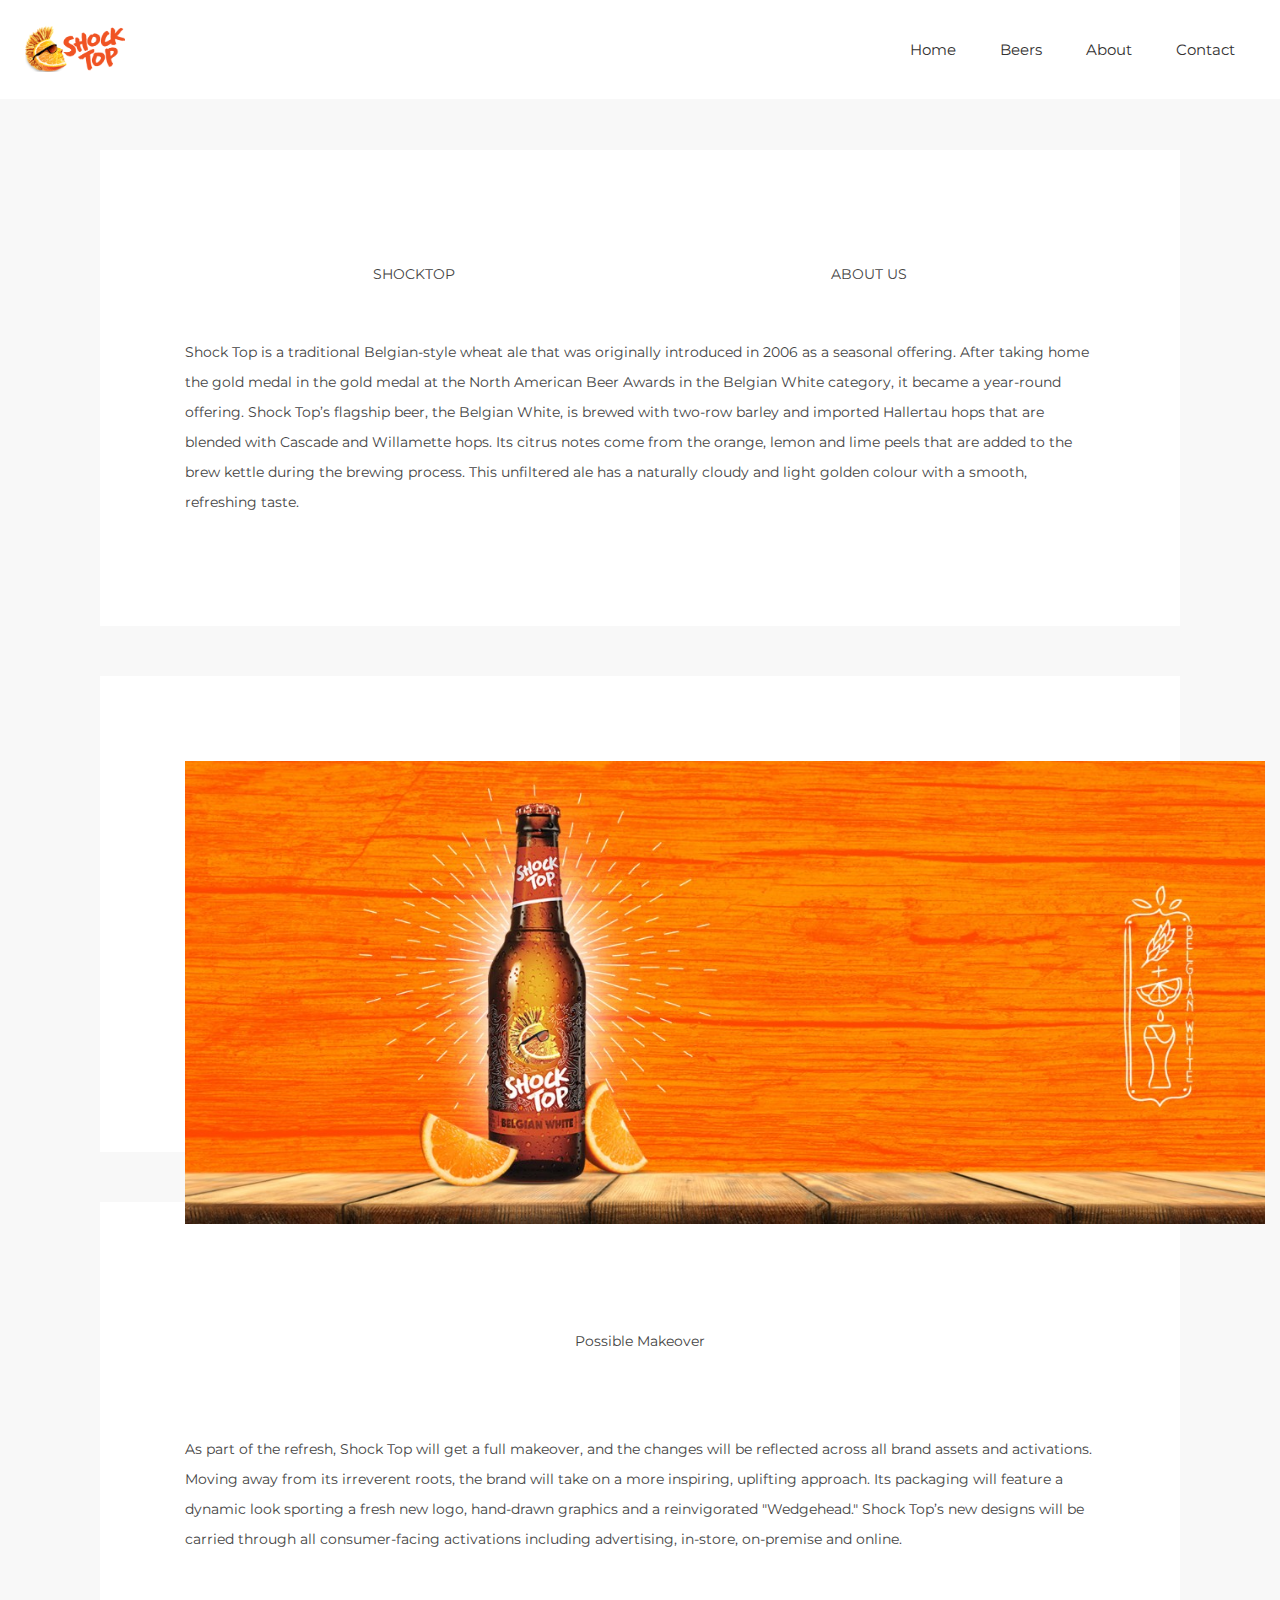
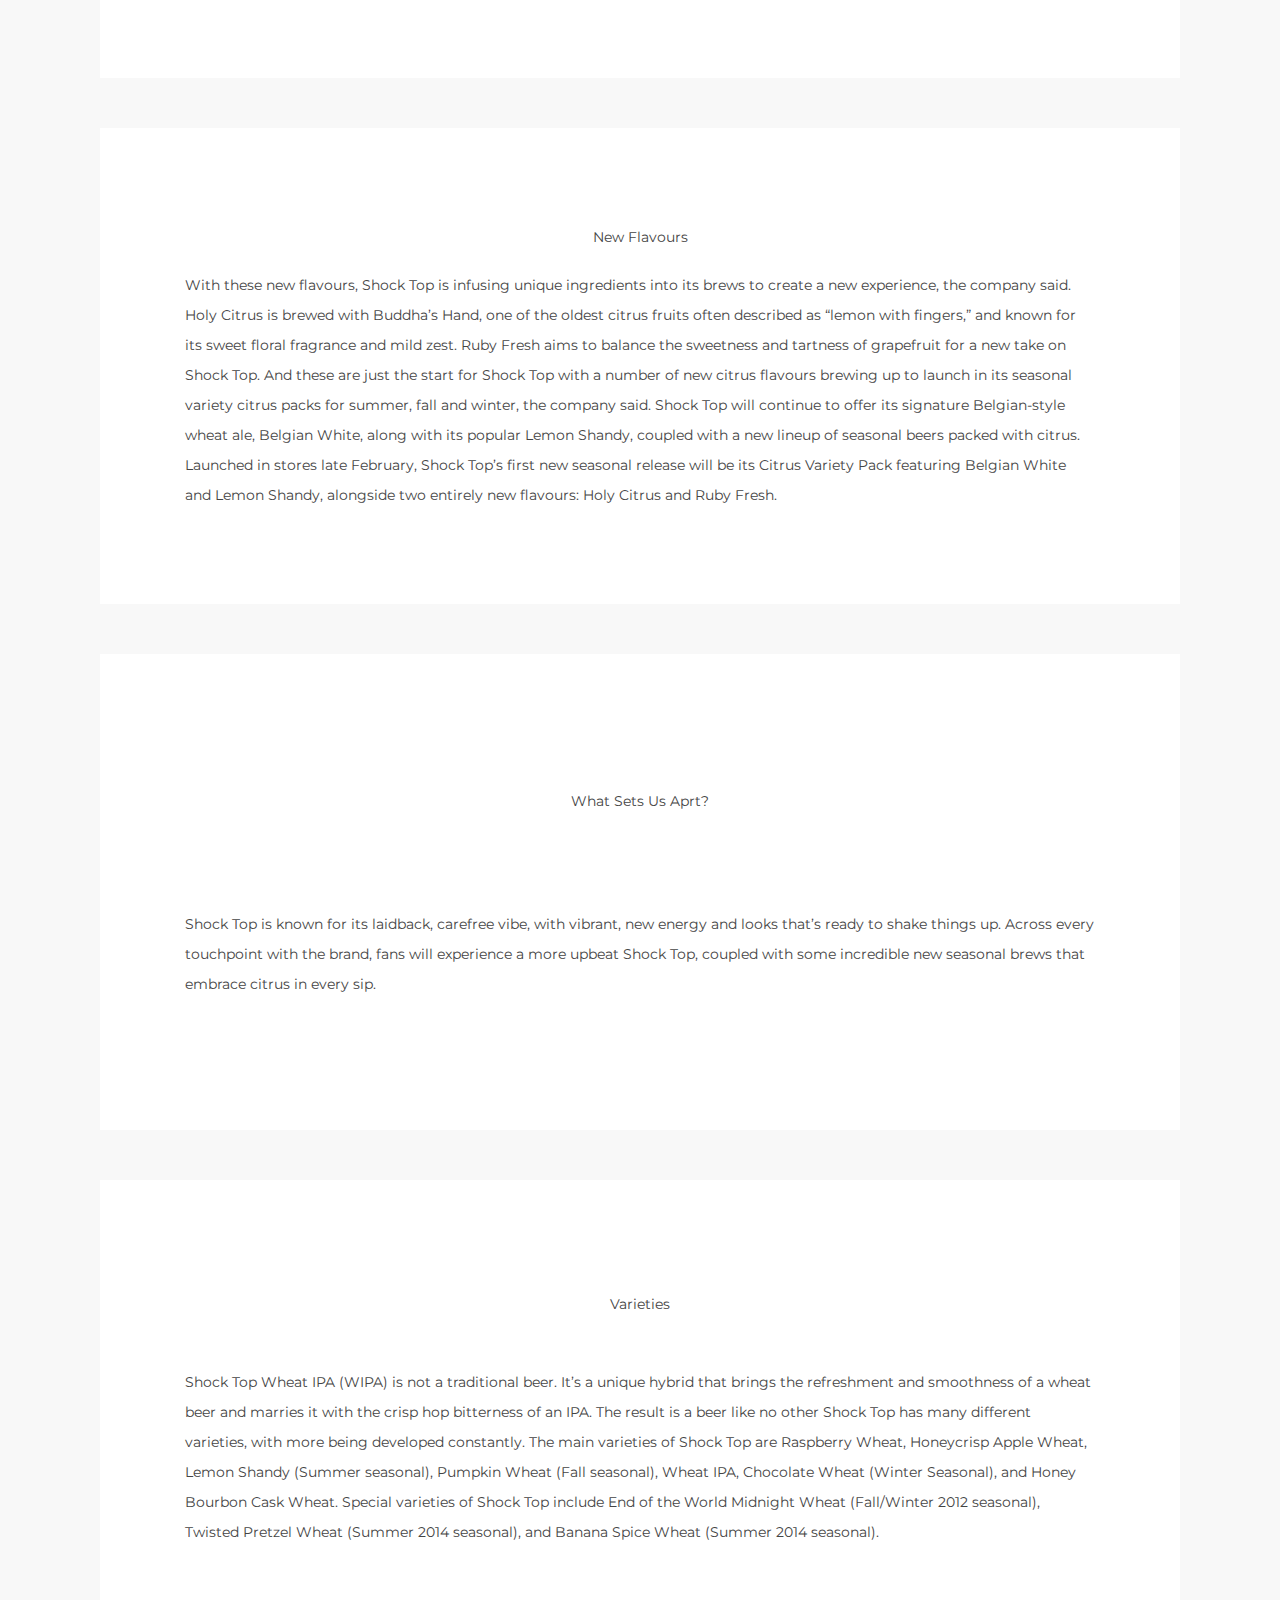
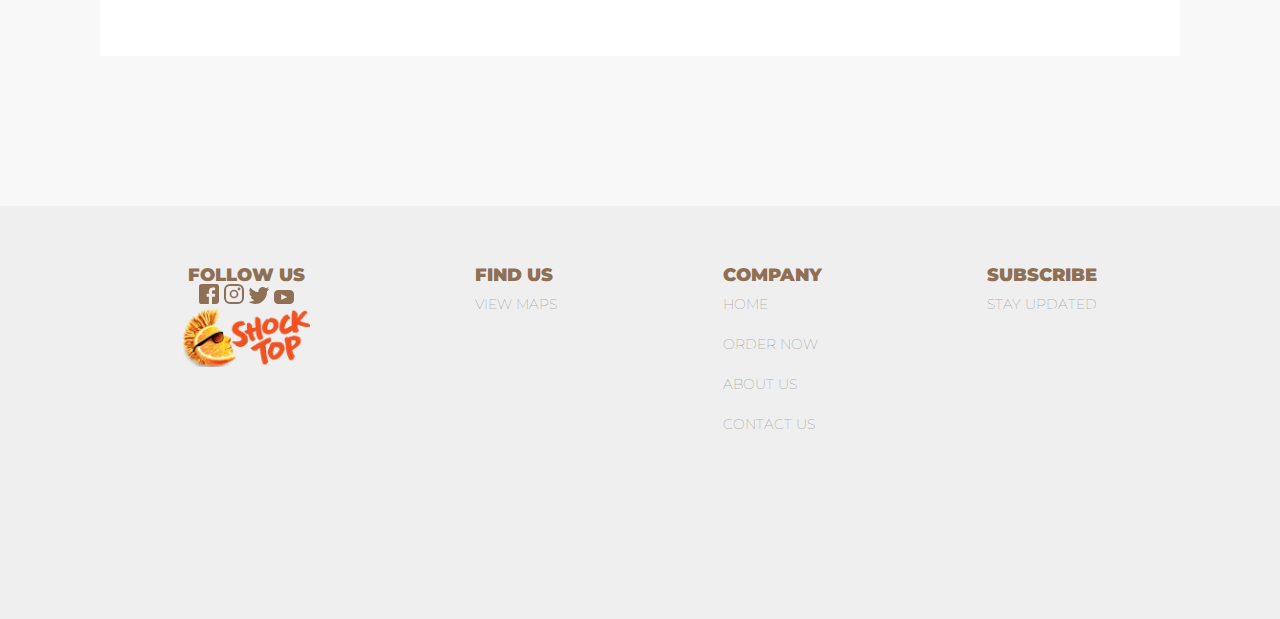
<file: elisha_mafikiri_midterm/about.html>
<!DOCTYPE html>
<html>
<head>
<head>
	<meta charset="UTF-8">
	<title>midterm</title>
	<link href="css/reset.css" rel="stylesheet" type="text/css" media="screen">
	<link rel="stylesheet" type="text/css" href="css/main.css">
	<link href="https://fonts.googleapis.com/css?family=Buda:300|Cantata+One|Julius+Sans+One|Montserrat|Thasadith&display=swap" rel="stylesheet">
	<link href="https://fonts.googleapis.com/css?family=Playfair+Display&display=swap" rel="stylesheet">
	<meta name="viewport" content="width=device-width, initial-scale=1.0">
</head>
	<body>
		<div class="container">
			<div class="page1">	
				<header>
					<div class="logoSection">
						<a href="index.html" class="logo"><img src="images/logo.png" width="127px"></a>
					</div>

					<nav>
						<ul>
							<li><a href="#">Home</a></li>
							<li><a href="#">Beers</a></li>
							<li><a href="#">About</a></li>
							<li><a href="#">Contact</a></li>						
						</ul>
					</nav>
				</header>

				<!----Header Starts HERE---->

			<main>
				<div class="aboutSection2">
						<div class="aboutusCards">
							<div class="aboutusCard">
								<h2>SHOCKTOP </h2>
									<h2>ABOUT US</h2>
									<p>Shock Top is a traditional Belgian-style wheat ale that was originally introduced in 2006 as a seasonal offering. After taking home the gold medal in the gold medal at the North American Beer Awards in the Belgian White category, it became a year-round offering. Shock Top’s flagship beer, the Belgian White, is brewed with two-row barley and imported Hallertau hops that are blended with Cascade and Willamette hops. Its citrus notes come from the orange, lemon and lime peels that are added to the brew kettle during the brewing process. This unfiltered ale has a naturally cloudy and light golden colour with a smooth, refreshing taste.</p>


							</div>

							<div class="aboutusCard">
								<img src="images/beer.jpg">
							</div>
							<div class="aboutusCard">
								<h2>Possible Makeover</h2>
								<p>As part of the refresh, Shock Top will get a full makeover, and the changes will be reflected across all brand assets and activations. Moving away from its irreverent roots, the brand will take on a more inspiring, uplifting approach. Its packaging will feature a dynamic look sporting a fresh new logo, hand-drawn graphics and a reinvigorated "Wedgehead."
								Shock Top’s new designs will be carried through all consumer-facing activations including advertising, in-store, on-premise and online.</p>
							</div>

							<div class="aboutusCard">
								<h2>New Flavours</h2>
								<p>With these new flavours, Shock Top is infusing unique ingredients into its brews to create a new experience, the company said.
								Holy Citrus is brewed with Buddha’s Hand, one of the oldest citrus fruits often described as “lemon with fingers,” and known for its sweet floral fragrance and mild zest.
								Ruby Fresh aims to balance the sweetness and tartness of grapefruit for a new take on Shock Top.
								And these are just the start for Shock Top with a number of new citrus flavours brewing up to launch in its seasonal variety citrus packs for summer, fall and winter, the company said.
								Shock Top will continue to offer its signature Belgian-style wheat ale, Belgian White, along with its popular Lemon Shandy, coupled with a new lineup of seasonal beers packed with citrus. Launched in stores late February, Shock Top’s first new seasonal release will be its Citrus Variety Pack featuring Belgian White and Lemon Shandy, alongside two entirely new flavours: Holy Citrus and Ruby Fresh.</p>
							</div>

							<div class="aboutusCard">
								<h2>What Sets Us Aprt?</h2>
								<p>Shock Top is known for its laidback, carefree vibe, with vibrant, new energy and looks that’s ready to shake things up. Across every touchpoint with the brand, fans will experience a more upbeat Shock Top, coupled with some incredible new seasonal brews that embrace citrus in every sip.</p>
							</div>

							<div class="aboutusCard">
								<h2>Varieties</h2>
								<p>Shock Top Wheat IPA (WIPA) is not a traditional beer. It’s a unique hybrid that brings the refreshment and smoothness of a wheat beer and marries it with the crisp hop bitterness of an IPA. The result is a beer like no other
								Shock Top has many different varieties, with more being developed constantly. The main varieties of Shock Top are Raspberry Wheat, Honeycrisp Apple Wheat, Lemon Shandy (Summer seasonal), Pumpkin Wheat (Fall seasonal), Wheat IPA, Chocolate Wheat (Winter Seasonal), and Honey Bourbon Cask Wheat.
								Special varieties of Shock Top include End of the World Midnight Wheat (Fall/Winter 2012 seasonal), Twisted Pretzel Wheat (Summer 2014 seasonal), and Banana Spice Wheat (Summer 2014 seasonal). </p>
							</div>
						</div>
					</div>

			</main>
			<footer>
				<section class="footerSection">
						<div class="mediaSection">
							<h2>FOLLOW US</h2>
							<div class="icons">
								<a href="#"><img src="images/facebook.svg" width="20px" alt="facebook"></a>
								<a href="#"><img src="images/instagram.svg" width="20px" alt="instagram"></a>
								<a href="#"><img src="images/twitter.svg" width="20px" alt="twitter"></a>
								<a href="#"><img src="images/youtube.svg" width="20px" alt="youtube"></a>
							</div>
							<img src="images/logo.png" width="127px">
						</div>

						<div class="findUs">
							<h2>FIND US</h2>
							<a href="#">VIEW MAPS</a>
						</div>

						<div class="companySection">
							<h2>COMPANY</h2>
							<a href="#">HOME</a>
							<a href="#">ORDER NOW</a>
							<a href="about.html">ABOUT US</a>
							<a href="#">CONTACT US</a>

						</div>

						<div class="subscribe">
							<h2>SUBSCRIBE</h2>
							<p>STAY UPDATED</p>

						</div>
						
			</section>
				
			</footer>

			<script type="text/main.js" src="js/main.js"></script>
			
		</div>
	</body>

</html>
</file>
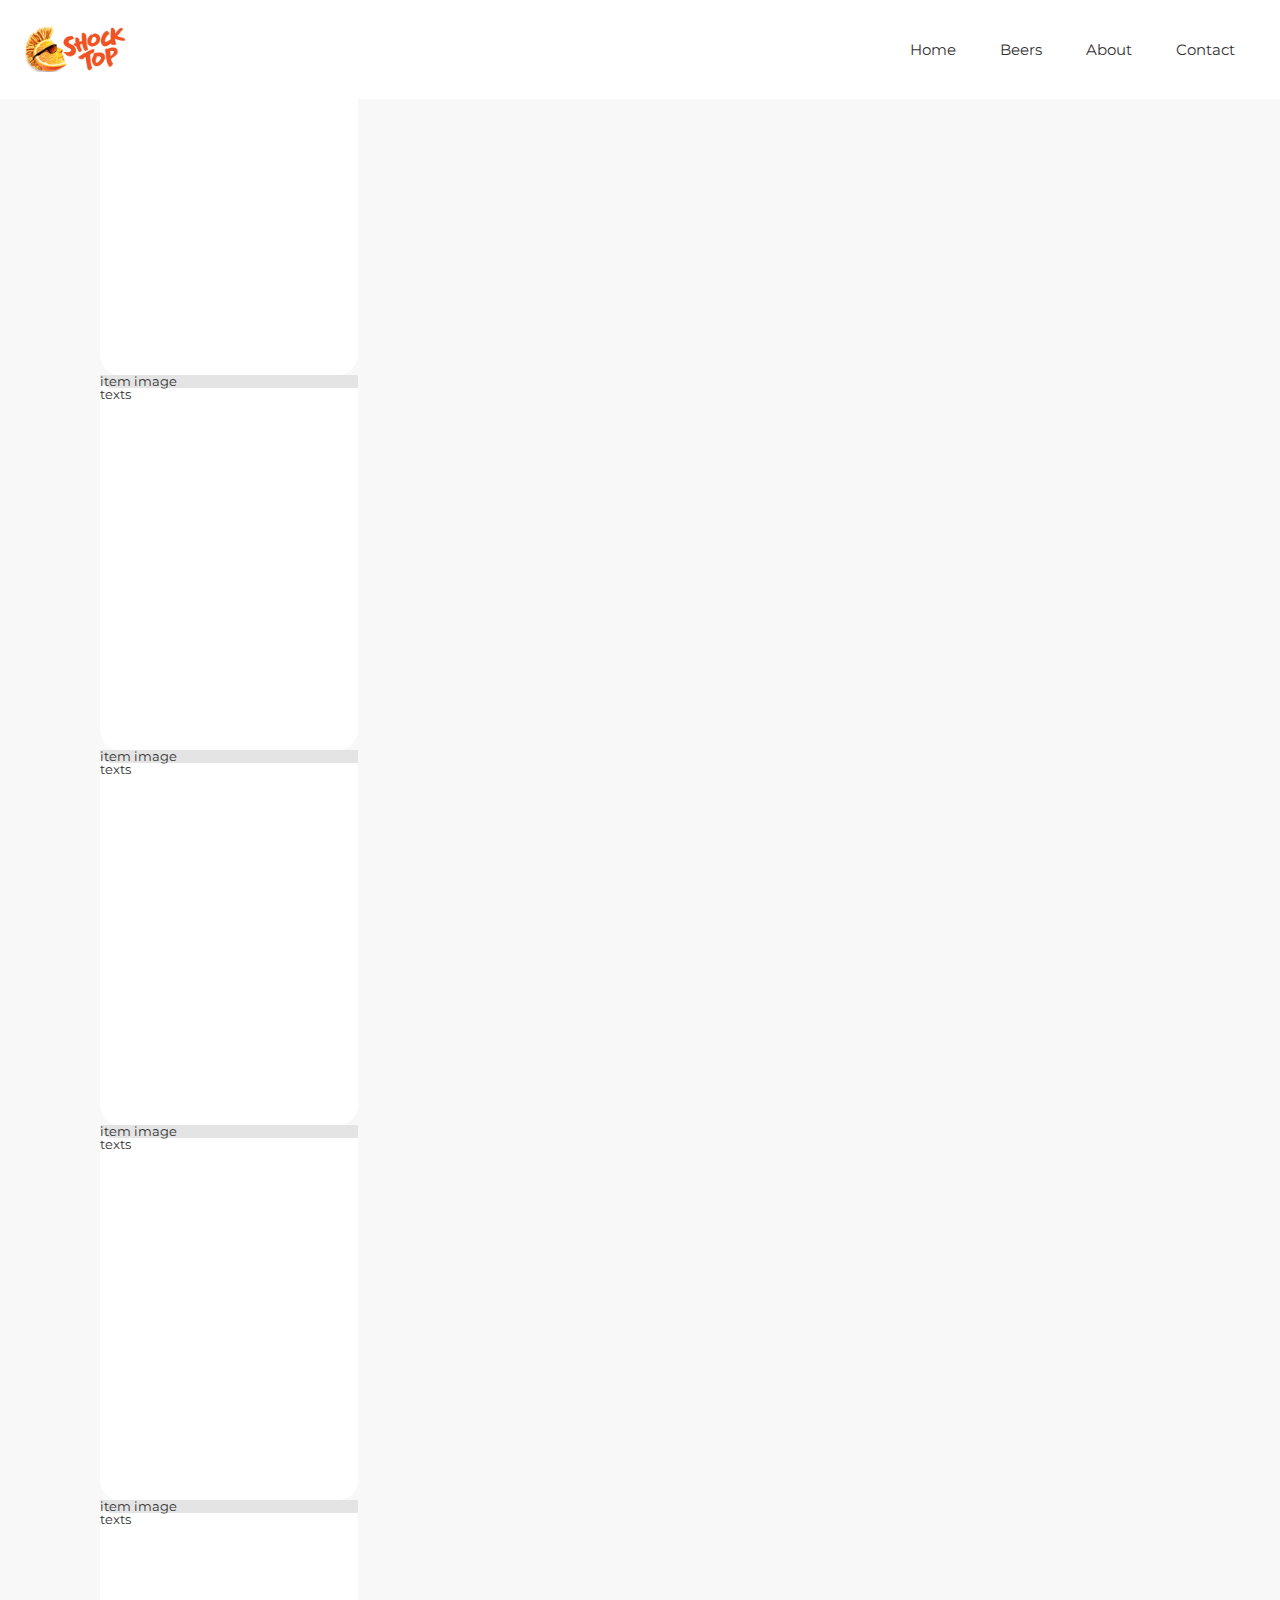
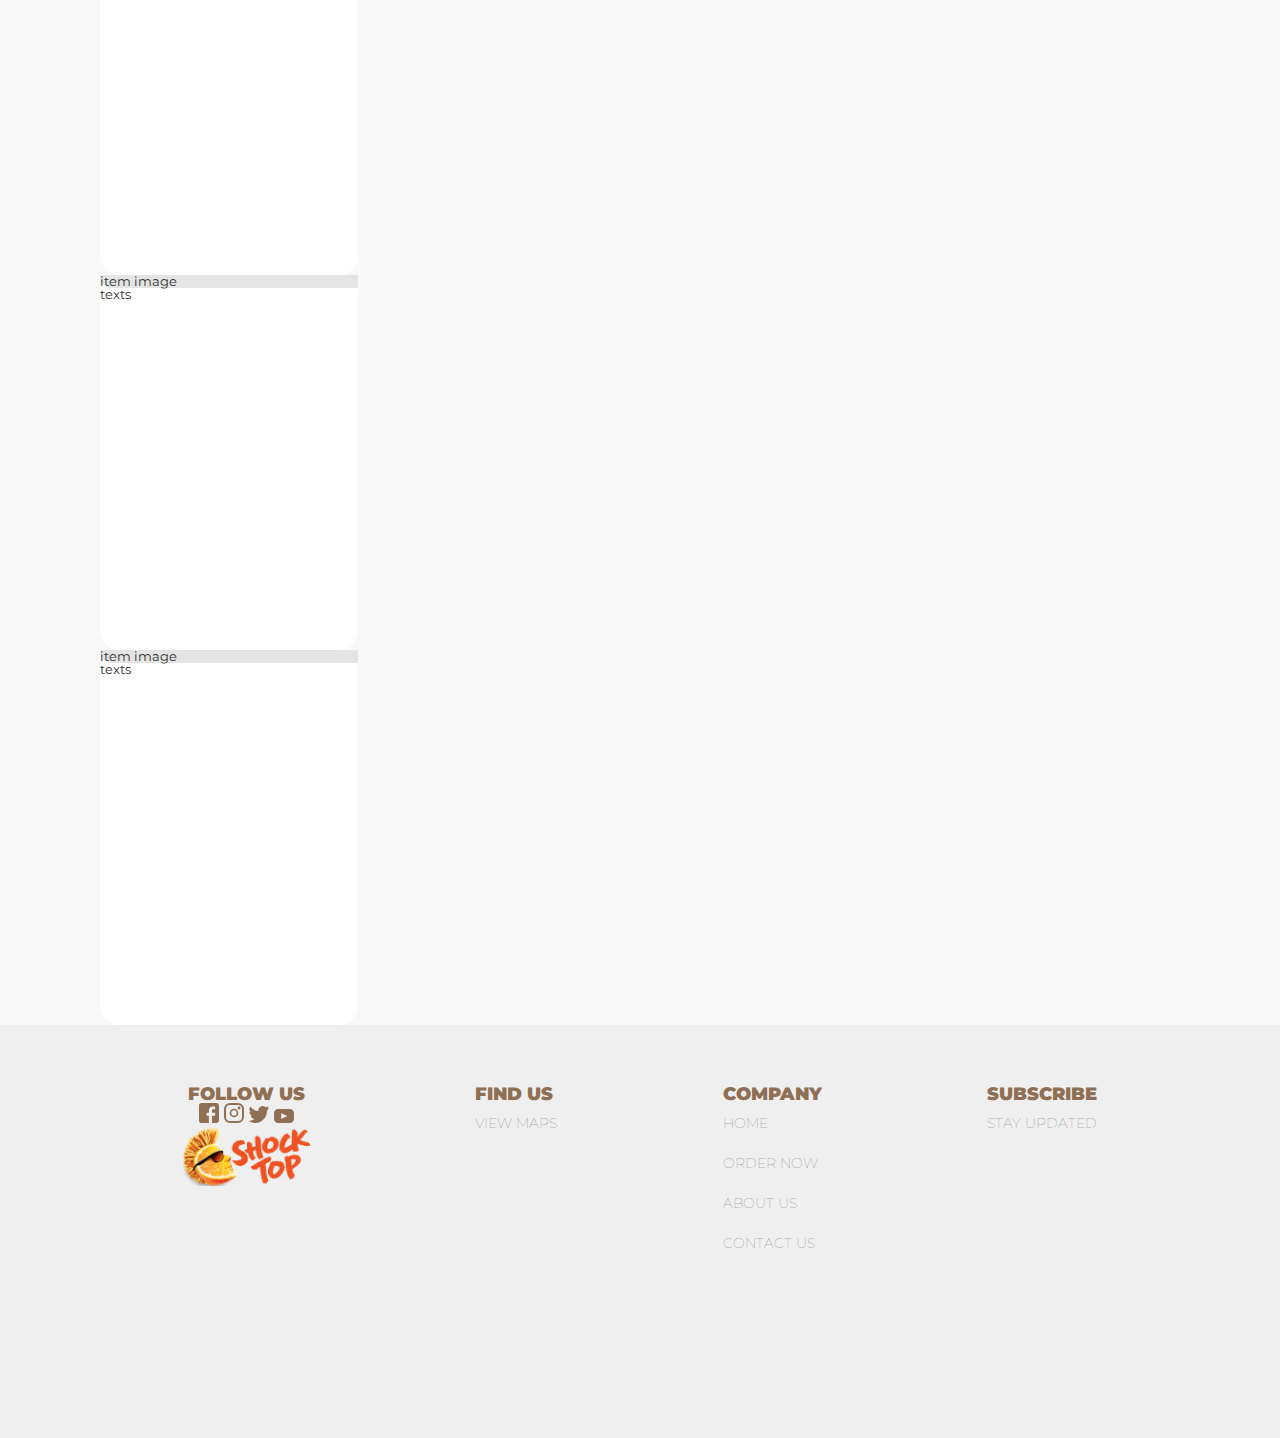
<file: elisha_mafikiri_midterm/products.html>
<!DOCTYPE html>
<html>
<head>
<head>
	<meta charset="UTF-8">
	<title>midterm</title>
	<link href="css/reset.css" rel="stylesheet" type="text/css" media="screen">
	<link rel="stylesheet" type="text/css" href="css/main.css">
	<link href="https://fonts.googleapis.com/css?family=Buda:300|Cantata+One|Julius+Sans+One|Montserrat|Thasadith&display=swap" rel="stylesheet">
	<link href="https://fonts.googleapis.com/css?family=Playfair+Display&display=swap" rel="stylesheet">
	<meta name="viewport" content="width=device-width, initial-scale=1.0">
</head>
	<body>
		<div class="container">
			<div class="page1">	
				<header>
					<div class="logoSection">
						<a href="index.html" class="logo"><img src="images/logo.png" width="127px"></a>
					</div>

					<nav>
						<ul>
							<li><a href="#">Home</a></li>
							<li><a href="#">Beers</a></li>
							<li><a href="#">About</a></li>
							<li><a href="#">Contact</a></li>						
						</ul>
					</nav>
				</header>

				<!----Header Starts HERE---->

				<main>

					</section>

						<section class="productsArea">
							<section class="productsPage">
								<div class="productitem">
									<div class="itemImage">
										<h2>item image</h2>
									</div>

									<div class="itemDetails">
										<h2>texts</h2>
									</div>
								</div>

								<div class="productitem">
									<div class="itemImage">
										<h2>item image</h2>
									</div>

									<div class="itemDetails">
										<h2>texts</h2>
									</div>
								</div>

								<div class="productitem">
									<div class="itemImage">
										<h2>item image</h2>
									</div>

									<div class="itemDetails">
										<h2>texts</h2>
									</div>
								</div>

								<div class="productitem">
									<div class="itemImage">
										<h2>item image</h2>
									</div>

									<div class="itemDetails">
										<h2>texts</h2>
									</div>
								</div>

								<div class="productitem">
									<div class="itemImage">
										<h2>item image</h2>
									</div>

									<div class="itemDetails">
										<h2>texts</h2>
									</div>
								</div>

								<div class="productitem">
									<div class="itemImage">
										<h2>item image</h2>
									</div>

									<div class="itemDetails">
										<h2>texts</h2>
									</div>
								</div>

								<div class="productitem">
									<div class="itemImage">
										<h2>item image</h2>
									</div>

									<div class="itemDetails">
										<h2>texts</h2>
									</div>
								</div>


							</section>
					</section>


			</main>
			<footer>
				<section class="footerSection">
						<div class="mediaSection">
							<h2>FOLLOW US</h2>
							<div class="icons">
								<a href="#"><img src="images/facebook.svg" width="20px" alt="facebook"></a>
								<a href="#"><img src="images/instagram.svg" width="20px" alt="instagram"></a>
								<a href="#"><img src="images/twitter.svg" width="20px" alt="twitter"></a>
								<a href="#"><img src="images/youtube.svg" width="20px" alt="youtube"></a>
							</div>
							<img src="images/logo.png" width="127px">
						</div>

						<div class="findUs">
							<h2>FIND US</h2>
							<a href="#">VIEW MAPS</a>
						</div>

						<div class="companySection">
							<h2>COMPANY</h2>
							<a href="#">HOME</a>
							<a href="#">ORDER NOW</a>
							<a href="#">ABOUT US</a>
							<a href="#">CONTACT US</a>

						</div>

						<div class="subscribe">
							<h2>SUBSCRIBE</h2>
							<p>STAY UPDATED</p>

						</div>
						
			</section>
				
			</footer>

			<script type="text/main.js" src="js/main.js"></script>
			
		</div>
	</body>

</html>
</file>
<file: elisha_mafikiri_midterm/css/main.css>
/* fonts 

font-family: 'Montserrat', sans-serif;
font-family: 'Thasadith', sans-serif;
font-family: 'Buda', cursive;
font-family: 'Cantata One', serif;
font-family: 'Julius Sans One', sans-serif;

serif

font-family: 'Playfair Display', serif;

*/

@font-face {
  font-family: Domaine, serif;
  src: url(fonts/domaine-display-test-medium.woff);
}

* {
	margin: 0;
	padding-top: 0;
	box-sizing: border-box;
}


body {
	color: #333232;
	font-family: 'Montserrat', sans-serif;
}
.page1 {
	height: 100vh;
}
header {
	font-size: 15px;
	display: flex;
	position: fixed;
	background-color: white;
	width: 100%;
	height: 99px;
	flex-wrap: wrap;

}


nav {
	width: 70%;
}

nav ul {
	margin-top: 30px;
	float: right;
	margin-right: 25px;
}

nav ul li {
	display: inline-block;
	line-height: 40px;
}

nav ul li a{
	text-decoration-style: none;
	list-style-type: none;
	text-decoration: none;
	color: #333232;
	padding: 0px 20px 0px 20px;
	transition: 300ms ease-in-out;

}

nav a:hover{
	color: #fff;
	padding: 5px 20px 5px 20px;
	background-color: #F05323;
	border-radius: 21px;
	font-weight: 800;

	transition: 300ms ease-in-out;
}

.logoSection {
	width: 30%;
}

.logo {
	margin-left: 25px;
}

.logo img{
	margin-top: 25px;
	width: 100px;
}
.banner {
	text-align: center;
	color: white;
	height: 571px;
	background-image: url(../images/people.jpg);
	background-repeat: no-repeat center;
	background-attachment: fixed;
}

/*-----BANNER STARTS HERE------*/

.banner .bannerText {
	padding-top: 210px;
	font-size: 60px;
	font-family: Domaine, serif;
}

.banner .bannerParagraph {

	padding-top: 20px;
	font-size: 20px;
	line-height: 28px;
	letter-spacing: 1px;
	padding-right: 100px;
	padding-left: 100px;

}

.banner .beerButton{
	padding-top: 36px;
}

.banner .beerButton .btn {
	padding: 12px 64px 12px 64px;
	font-size: 17px;
	text-decoration: none;
	color: #F05323;
	background-color: white;
	width: 185px;
	height: 41px;
	border-radius: 21px;
	font-weight: 800;


	transition: 300ms ease-in-out;
}

.banner .beerButton .btn:hover {
	background-color: #F05323;
	color: white;
	padding: 12px 75px 12px 75px;
	transition: 200ms ease-in-out;

}

/*-----KEYFRAME, ANIMATIONS BUTTON------*/




/*-----BANNER ENDS HERE------*/

/*-----SLIDER STARTS HERE------*/

.slider {

	background-color: white;
	text-align: center;
	height: 300px;
	padding: 70px 100px 70px 100px;
}

.slider h2{
 	font-size: 50px;
	font-family: Domaine, serif; 	
}

.slider p {
	padding-top: 15px;
 	font-size: 18px;
	font-family: 'Montserrat', sans-serif;
	line-height: 28px;
}

/*-----SLIDER ENDS HERE------*/

main {
	background: #F8F8F8;
}

/*-----CONTENT STARTS HERE------*/
.content {
	text-align: center;
	font-size: 20px;
	background-color: #F8F8F8;
}
.subContent {
	height: 333px;
	display: flex;
	flex-direction: column;
	align-items: center;
	justify-content: center;
}

.content .contentText {
	font-size: 60px;
	font-family: 'Thasadith', sans-serif;
	line-height: 80px;
}

.content .contentText span {
	font-size: 60px;
	font-family: Domaine, serif;
	color: #4F10E4;
}

.contentParagraph {
	font-size: 18px;
	letter-spacing: 2px;
}

.newReleases {
	margin-left: auto;
	margin-right: auto;
	width: 1080px;
	display: flex;
	flex-direction: row;
	flex-wrap: wrap;
	justify-content: center;
	margin-top: 20px;
	text-align: left;
	justify-content: space-around;
	align-items: space-between;
	flex-wrap: wrap;

}

.item {
	width: 1080;
	font-size: 13px;
	display: flex;
	flex-direction: row;
	align-items: center;
	align-content: center;
	flex-wrap: wrap;
	justify-content: center;
	margin-bottom: 50px;

}

.item .itemImage {
	width: 485px;
	height: 590px;
	display: flex;
	flex-wrap: wrap;
	align-items: center;
	justify-content: center;

}

.item .itemImage {
	background-color: #fff;
	border-radius: 284px;
	box-shadow: -20px 3px 50px #D8D8D8;
}

.item .itemImage2 {
	width: 485px;
	height: 590px;
	display: flex;
	align-items: center;
	flex-wrap: wrap;
	justify-content: center;	
}

.item .itemImage2 {
	background-color: #fff;
	border-radius: 110px 284px 180px 386px;
	box-shadow: -20px 3px 50px #D8D8D8;	
}

.item .itemImage2 img:hover{
	transform: rotateY(360deg);
	transition: all 0.65s;
}


.item .itemDetails {
	width: 449px;
	display: flex;
	flex-direction: column;
	flex-wrap: wrap;
	text-align: left;
	margin-left: 123px;

}

.itemDetails .new {
	font-size: 28px;
	font-weight: 900;
	color: #FBB73C;

}

.itemDetails .itemTitle {
	font-size: 50px;
	font-weight: 900;
	color: #333232;
	padding: 20px 0px 20px 0px;

}

.itemDetails .itemTitle {
	font-size: 50px;
	font-weight: 900;
	color: #333232;
	padding: 20px 0px 20px 0px;

}

.itemDetails .itemParagraph {
	font-size: 20px;
	font-weight: 100;
	color: #707070;
	line-height: 30px;
}

.item .placements {
	display: flex;
	flex-direction: row;
	flex-flow: wrap;
	align-items: center;
	padding-top: 58px; 
}

.item .placements h2{
	background: #F7F7F7;
	width: 76px;
	height: 22px;
	padding: 2px 20px;
	font-size: 12px;
	border-radius: 20px;
	box-shadow: -3px -3px 5px #FFFFFF;
	box-shadow: 2px 3px 5px #A2A2A2;
	display: flex;
	align-items: center;
	color: #858585;
	font-weight: 800;
	flex-wrap: wrap;
}
.item .placements .availability {
	width: 156px;
	display: flex;
	flex-direction: row;
	justify-content: center;
	align-items: center;
}

.item .placements .availability a{
    text-decoration: none;
    text-decoration: none;
    background: #F7F7F7;
    height: 22px;
    padding: 2px 20px;
    font-size: 12px;
    border-radius: 20px;
    display: flex;
    align-items: center;
    color: #F05323;
    font-weight: 800;
    padding-left: 20px;
    border-width: 2px;
    border-style: solid;
    border-color: #F05323;

	transition: all 0.35s ease-in-out;
}

.item .placements .availability a:hover{
  color: #4F10E4;
  border-style: solid;
  border-color: #4F10E4;
}



.content .viewMore {
	text-decoration: none;
	text-transform: uppercase;
	color: #707070; 
	background-color: #fff;
	padding: 10px 40px;
	border-radius: 30px;
	box-shadow: -10px 20px 20px #CACACA;

	transition: all 0.35s ease-in-out;

}

.content .viewMore:hover {
	color: #4F10E4; 
}


/*----What You Need To Knowe-----*/


.toKnow {
	background-image: url(../images/backImage.png);
	padding-top: 150px;
}

.toKnow .toknowText {
	font-family: Domaine, serif;
	font-size: 60px;	
}

.cards {
	margin-left: auto;
	margin-right: auto;
	width: 1080px;
	display: flex;
	flex-direction: row;
	flex-wrap: wrap;
	justify-content: center;
	margin-top: 20px;
	text-align: left;
	justify-content: space-between;

}
.card {
	display: flex;
	flex-direction: column;
	flex-wrap: wrap;
	align-items: center;
	align-content: center;
	justify-content: center;
	text-align: center;
	text-overflow: hidden;

}


.card {
	color: #707070;
	width: 500px;
	height: 350px;
	margin-bottom: 60px;	
	font-size: 13px;
	background-color: #fff;
	border-radius: 12px;
	padding: 48px;
	text-align: left;
	line-height: 30px;

	transition: 800ms;
}
.card {
	box-shadow: 0px 0px 20px #D7D7D7;
}

.card h2 {
	font-size: 30px;
	font-weight: 700;
	text-align: left;
	color: #707070;
}

.card p {
	font-size: 16px;
	color: #707070;
	text-overflow: hidden;
}

.card a {
	font-size: 13px;
	width: 111px;
	height: 30px;
	background-color: #A8A8A8;
	color: #fff;
	border-radius: 21px;
	display: flex; 
	flex-wrap: wrap;
	align-items: center;
	text-decoration: none;
	justify-content: center;
	margin-top: 20px;

	transition: 250ms;
}

.card:hover {
	box-shadow: 0px 10px 30px #fff;
	background-color: #bbb;
}

.card a:hover {
	width: 120px;
	background-color: #FF7711;
	color: #fff;
	box-shadow: 0px 10px 30px #fff;
}




/*-----------------------------------reviews-------------*/

.reviews {
	background-color: #F8F8F8;

}


.reviewsSection {
	margin-left: auto;
	margin-right: auto;
	width: 1080px;
	display: flex;
	flex-direction: row;
	flex-wrap: wrap;
	margin-top: 20px;
	text-align: left;
	justify-content: space-around;
	padding-top: 80px;
	margin-bottom: 50px;
}

.reviewsSection {
	border: 3px solid #4F10E4;
	border-radius: 12px;
}


.reviewer {
	display: flex;
	flex-direction: row;
	flex-wrap: wrap;
	align-content: center;
	justify-content: center;
	text-align: left;
	text-overflow: hidden;
	justify-content: space-around;
	font-size: 13px;
	box-shadow: 0px 0px 20px #E1E1E1;

}

.reviewer {
	color: #707070;
	width: 495px;
	height: 80px;
	background-color: #fff;
	border-radius: 40px;
	margin-bottom: 60px;	
}
.reviewer .reviewerImage{
	width: 56px;
}

.reviewer .reviewerImage img{
	border-radius: 100%
}
.reviewer .caption{
	width: 275px;
}

.reviewer .reviewerName{
	width: 95px;
	font-size: 16px;
	font-weight: 800;
	color: #4F10E4;
}

.reviewer .reviewerName{
	display: flex;
	flex-direction: row;
	flex-wrap: wrap;
	align-content: center;
	justify-content: center;
	text-align: left;
}
.reviewsSectionTextSection {
	position: relative;
	display: flex;
	flex-direction: row;
	align-content: center;
	justify-content: center;
}
.reviews .reviewsSectionText {
	background-color: #F8F8F8;
	width: 440px;
	height: 80px;
	position: absolute;
	font-size: 60px;
	color:  #4F10E4;
	font-family: Domaine, serif;
}


.reviewsSection a {
	font-size: 20px;
	width: 252px;
	height: 46px;
	background-color: #4F10E4;
	color: #fff;
	border-radius: 30px;
	display: flex; 
	flex-wrap: wrap;
	align-items: center;
	text-decoration: none;
	justify-content: center;
	margin-bottom: 53px;


	transition: 250ms;
}




/*-----------------------HOME ABOUT ------------*/

.homeAbout {
	background-image: url(../images/gradientred.png);
	padding-top: 150px;
	height: 960px;

}

.homeaboutSection {
	margin-left: auto;
	margin-right: auto;
	width: 1080px;
}

.homeaboutArea {
	margin-left: auto;
	margin-right: auto;
	width: 1080px;
	display: flex;
	flex-direction: row;
	flex-wrap: wrap;
	justify-content: left;
	color: white;
	text-align: left;
	font-size: 14px;
	line-height: 30px;
}

.homeaboutArea h2 {
	font-size: 60px;
	font-family: Domaine, serif;	
	line-height: 100px;
}

.homeaboutSection2 {
	display: flex;
	flex-direction: row;
	justify-content: center;
	justify-content: space-around;
	align-items: center;
	color: white;
	width: 1080px;

}

.homeaboutSection2 .aboutusCard {
	width: 575px;
	font-size: 14px;
	text-align: left;

}

.homeaboutSection2 .aboutusCard h2 {
	font-size: 30px;
	text-align: left;
	letter-spacing: 2px;
	line-height: 60px;

}

.homeaboutSection2 .aboutusCard p {
	font-size: 14px;
	line-height: 30px;
}

.homeAbout .homeaboutBtn {
	margin-top: 150px;
	display: flex; 
	flex-wrap: wrap;
	align-items: center;
	text-decoration: none;
	justify-content: center;
}

.homeAbout a {
	font-size: 20px;
	width: 252px;
	height: 46px;
	background-color: #fff;
	color: #E80000;
	border-radius: 30px;
	display: flex; 
	flex-wrap: wrap;
	align-items: center;
	text-decoration: none;
	justify-content: center;
	margin-bottom: 53px;

}
/*----------------------ABOOUUT USSS ------------*/


.aboutusCards {
	margin-left: auto;
	margin-right: auto;
	width: 1080px;
	padding-top: 150px;
	padding-bottom: 100px;

}


.aboutusCards .aboutusCard {
	margin-left: auto;
	margin-right: auto;
	width: 1080px;
	display: flex;
	flex-direction: column;
	flex-wrap: wrap;
	color: #444;
	text-align: left;
	font-size: 14px;
	line-height: 30px;

}

.aboutusCards .aboutusCard {
	background-color: #fff;
	align-items: center;
	text-align: left;
	justify-content: space-between;
	display: flex;
	flex-direction: row;
	justify-content: center;
	justify-content: space-around;
	align-items: center;
	height: 476px;
	padding: 85px;
	margin-bottom: 50px; 
}

.aboutusCards .aboutusCard img{
	width: 1080px;
}

/*----------------------PRODuCTSSS STARTS HERE ------------*/
.productsArea {
	margin-left: auto;
	margin-right: auto;
	width: 1080px;
}
.productPage {
	margin-left: auto;
	margin-right: auto;
	width: 1080px;
	display: flex;
	flex-direction: row;
	margin-top: 20px;
	justify-content: space-around;
}

.productitem {
	width: 258px;
	height: 375px;
	font-size: 13px;
}

.productitem {
	border-radius: 20px;
	border-style: solid;
	border-width: 0px;
	background-color: #fff;
}



.productitem .itemImage {
	background-color: #e4e4e4;
	border-style: solid;
	border-width: 0px;
	border-color: #e4e4e4;
	border-radius: 10px 10px 0px 100px;
}





/*----------------------FOOTERRR ------------*/
footer {
	background-color: #EFEFEF;
}

.footerSection {
	margin-left: auto;
	margin-right: auto;
	width: 1080px;
	display: flex;
	flex: row;
	flex-wrap: wrap;
	justify-content: space-around;
	height: 413px;
	padding-top: 60px; 
}

.footerSection {
	font-size: 18px;
	font-weight: 900;
	color: #8F7054
}



.footerSection .mediaSection {
	display: flex; 
	flex-wrap: wrap;
	flex-direction: column;
	text-decoration: none;
	align-items: center;
}

.footerSection .findUs a {
	font-size: 14px;
	color: #707070;
	line-height: 40px;
	text-decoration: none;
	font-weight: 100;
}


.footerSection .companySection h2{
	display: flex; 
	flex-wrap: wrap;
	flex-direction: column;
	text-decoration: none;
	font-size: 18px;
	font-weight: 900;
	color: #8F7054;

}

.footerSection .companySection a{
	font-size: 14px;
	color: #707070;
	line-height: 40px;
	text-decoration: none;
	font-weight: 100;
}
.footerSection .subscribe p {
	font-size: 14px;
	color: #707070;
	line-height: 40px;
	text-decoration: none;
	font-weight: 100;

}


.footerSection .companySection a{
	display: flex; 
	flex-wrap: wrap;
	flex-direction: column;
	text-decoration: none;

}
</file>
